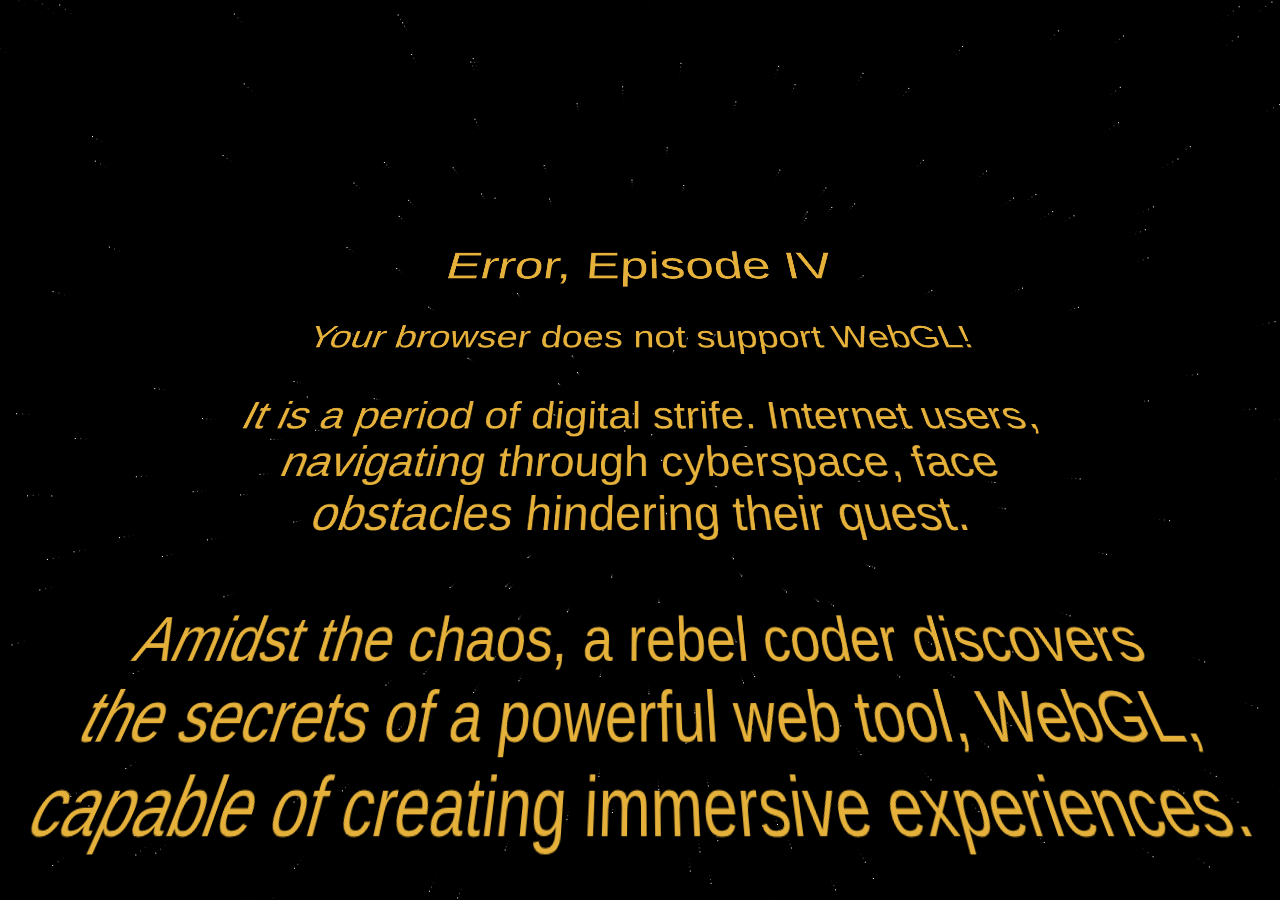
<file: www/webgl-is-not-starwars/index.html>
<html lang="en">

<head>
    <meta name="robots" content="index, follow" />
    <meta name="viewport" content="width=device-width, initial-scale=1, shrink-to-fit=yes" />
    <link rel="stylesheet" href="css/global.css" />
</head>

<body>
    <main>
        <canvas id="field"></canvas>
        <div id="crawl">
        <p>
            <span>Error, Episode IV</span>
            <br /><br />
            Your browser does not support WebGL!
            <br /><br />
            It is a period of digital strife.
            Internet users, navigating
            through cyberspace, face
            obstacles hindering their quest.
            <br /><br />
            Amidst the chaos, a rebel coder
            discovers the secrets of a powerful
            web tool, WebGL, capable of
            creating immersive experiences.
            <br /><br />
            But the Empire of Browser Limitations,
            led by the tyrannical Internet Explorer,
            seeks to suppress this technology,
            fearing its potential to liberate
            users from their digital shackles.
            <br /><br />
            Determined to defy the Empire,
            the rebel coder races against time,
            seeking allies in the Firefox Rebellion
            and the Chrome Coalition,
            hoping to bring WebGL to all browsers
            and restore freedom to the web...
        </p>
        </div>
        <div id="overlay"></div>
    </main>
</body>

<script src="js/stars.js"></script>

</html>
</file>
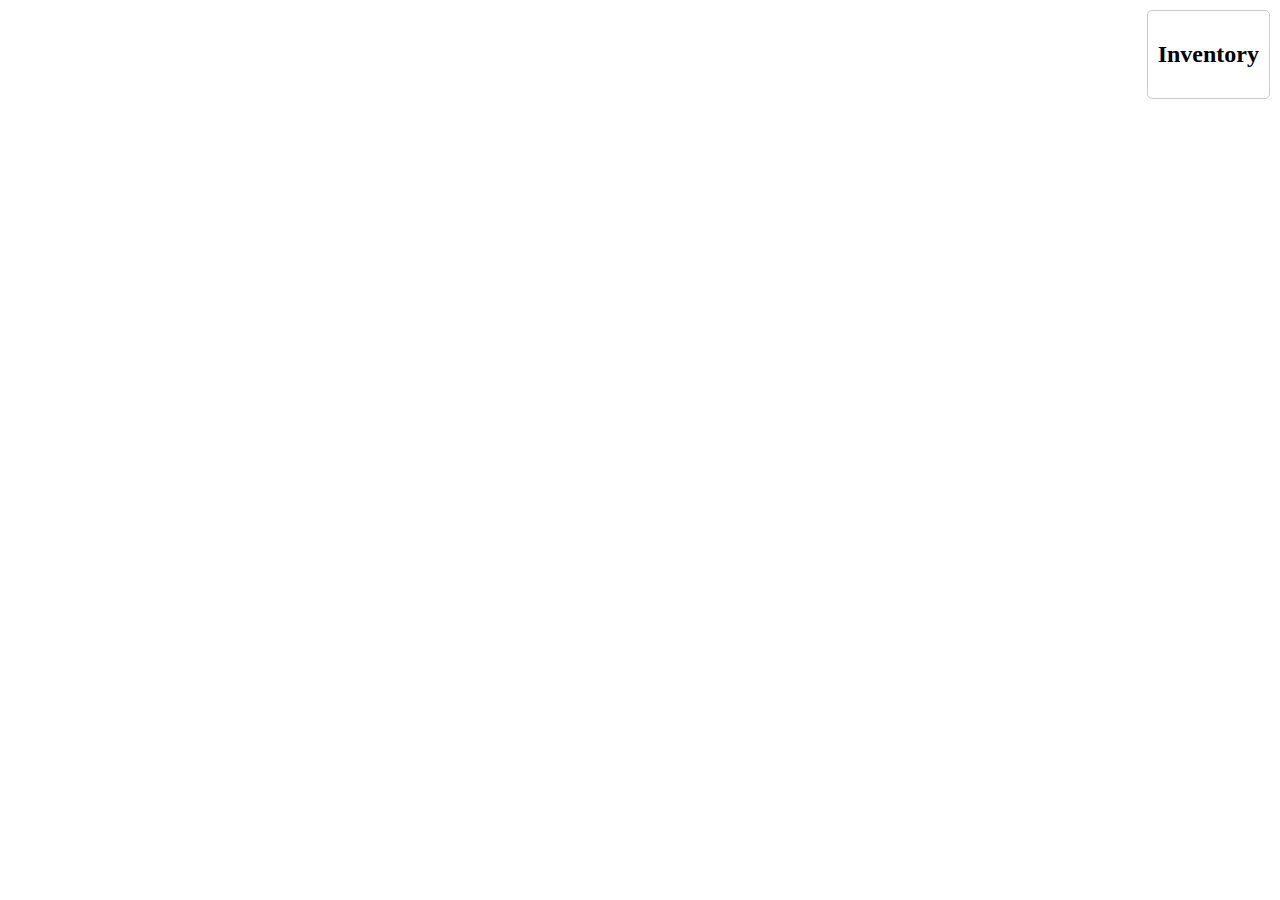
<file: www/WTFRolePlayingGame/index.html>
<!DOCTYPE html>
<html>
<head>
    <title>Treasure Chest Simulation</title>
    <link rel="stylesheet" type="text/css" href="src/styles.css">
</head>
<body>
    <canvas id="canvas" width="800" height="600"></canvas>
    <div id="inventory">
        <h2>Inventory</h2>
        <ul id="items"></ul>
    </div>
    <div id="player-health"></div>
    <div class="health-bar">
        <div id="health"></div>
    </div>

    <script src="src/script.js"></script>
</body>
</html>
</file>
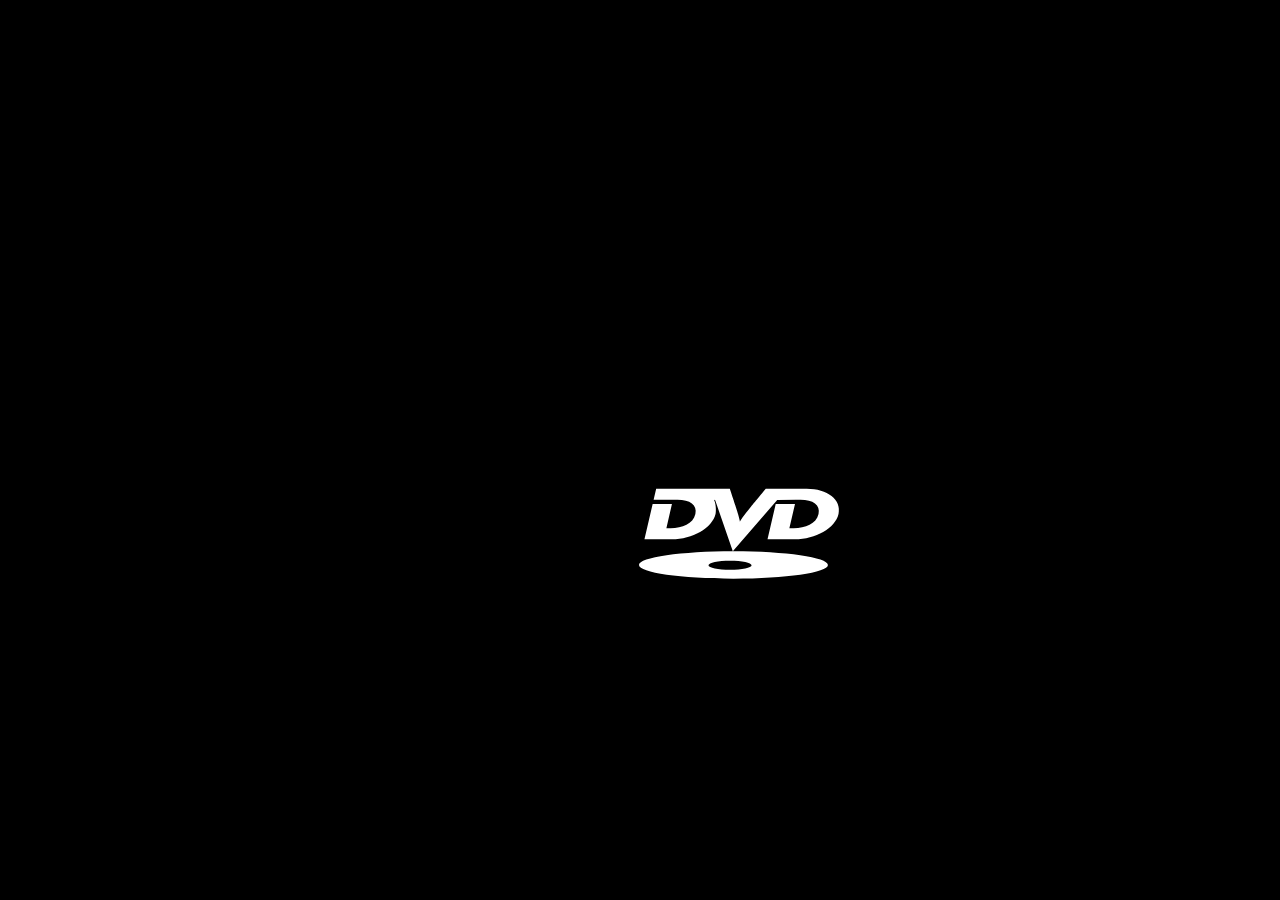
<file: www/dvd/dvd.html>
<!DOCTYPE html>
<html lang="en">
<head>
    <meta charset="UTF-8">
    <meta name="viewport" content="width=device-width, initial-scale=1.0">
    <title>DVD Logo Screensaver</title>
    <style>
        body, html {
            margin: 0;
            padding: 0;
            overflow: hidden;
            background-color: #000;
        }
        canvas {
            display: block;
        }
        #dvd-logo {
            position: absolute;
        }
    </style>
</head>
<body>
    <canvas id="canvas"></canvas>
    <svg id="dvd-logo" width="220" height="100" viewBox="0 0 200 100">
        <!-- SVG path for the DVD logo -->
        <path id="logo-path" d="M118.895,20.346c0,0-13.743,16.922-13.04,18.001c0.975-1.079-4.934-18.186-4.934-18.186s-1.233-3.597-5.102-15.387H81.81H47.812H22.175l-2.56,11.068h19.299h4.579c12.415,0,19.995,5.132,17.878,14.225c-2.287,9.901-13.123,14.128-24.665,14.128H32.39l5.552-24.208H18.647l-8.192,35.368h27.398c20.612,0,40.166-11.067,43.692-25.288c0.617-2.614,0.53-9.185-1.054-13.053c0-0.093-0.091-0.271-0.178-0.537c-0.087-0.093-0.178-0.722,0.178-0.814c0.172-0.092,0.525,0.271,0.525,0.358c0,0,0.179,0.456,0.351,0.813l17.44,50.315l44.404-51.216l18.761-0.092h4.579c12.424,0,20.09,5.132,17.969,14.225c-2.29,9.901-13.205,14.128-24.75,14.128h-4.405L161,19.987h-19.287l-8.198,35.368h27.398c20.611,0,40.343-11.067,43.604-25.288c3.347-14.225-11.101-25.293-31.89-25.293h-18.143h-22.727C120.923,17.823,118.895,20.346,118.895,20.346L118.895,20.346z M99.424,67.329C47.281,67.329,5,73.449,5,81.012c0,7.558,42.281,13.678,94.424,13.678c52.239,0,94.524-6.12,94.524-13.678C193.949,73.449,151.664,67.329,99.424,67.329z M96.078,85.873c-11.98,0-21.58-2.072-21.58-4.595c0-2.523,9.599-4.59,21.58-4.59c11.888,0,21.498,2.066,21.498,4.59C117.576,83.801,107.966,85.873,96.078,85.873z" fill="#ffffff" />
    </svg>

    <script>
const canvas = document.getElementById('canvas');
const ctx = canvas.getContext('2d');
const dvdLogo = document.getElementById('dvd-logo');
const logoPath = document.getElementById('logo-path');

// Set initial canvas size
canvas.width = window.innerWidth;
canvas.height = window.innerHeight;

// Initial position and speed
let x = canvas.width / 2 - 100; // Adjust for logo size
let y = canvas.height / 2 - 50; // Adjust for logo size
let dx = 2;
let dy = 2;

let consecutiveNonCornerHits = 0;
let bounceCount = 0;
let resolutionError = false;

function getRandomColor() {
  // Generate a random color in RGB format
  const letters = '0123456789ABCDEF';
  let color = '#';
  for (let i = 0; i < 6; i++) {
    color += letters[Math.floor(Math.random() * 16)];
  }
  return color;
}

function willHitCorner(x, y, dx, dy) {
  const cornerX = x === 0 || x === canvas.width - 200;
  const cornerY = y === 0 || y === canvas.height - 100;
  return cornerX && cornerY;
}

function handleResize() {
  // Update canvas size
  canvas.width = window.innerWidth;
  canvas.height = window.innerHeight;

  // Adjust logo position and speed if needed
  x = Math.max(100, Math.min(canvas.width - 300, x));
  y = Math.max(50, Math.min(canvas.height - 150, y));
}

function draw() {
  ctx.clearRect(0, 0, canvas.width, canvas.height);

  // Bounce off the walls
  if (x + 200 + dx > canvas.width || x + dx < 0) {
    dx = -dx;
    logoPath.setAttribute('fill', getRandomColor());
  }
  if (y + 100 + dy > canvas.height || y + dy < 0) {
    dy = -dy;
    logoPath.setAttribute('fill', getRandomColor());
  }

  // Move the logo
  x += dx;
  y += dy;
  dvdLogo.style.left = `${x}px`;
  dvdLogo.style.top = `${y}px`;

  requestAnimationFrame(draw);
}

// Handle resize event
window.addEventListener('resize', handleResize);

// Start animation
requestAnimationFrame(draw);
    </script>
</body>
</html>
</file>
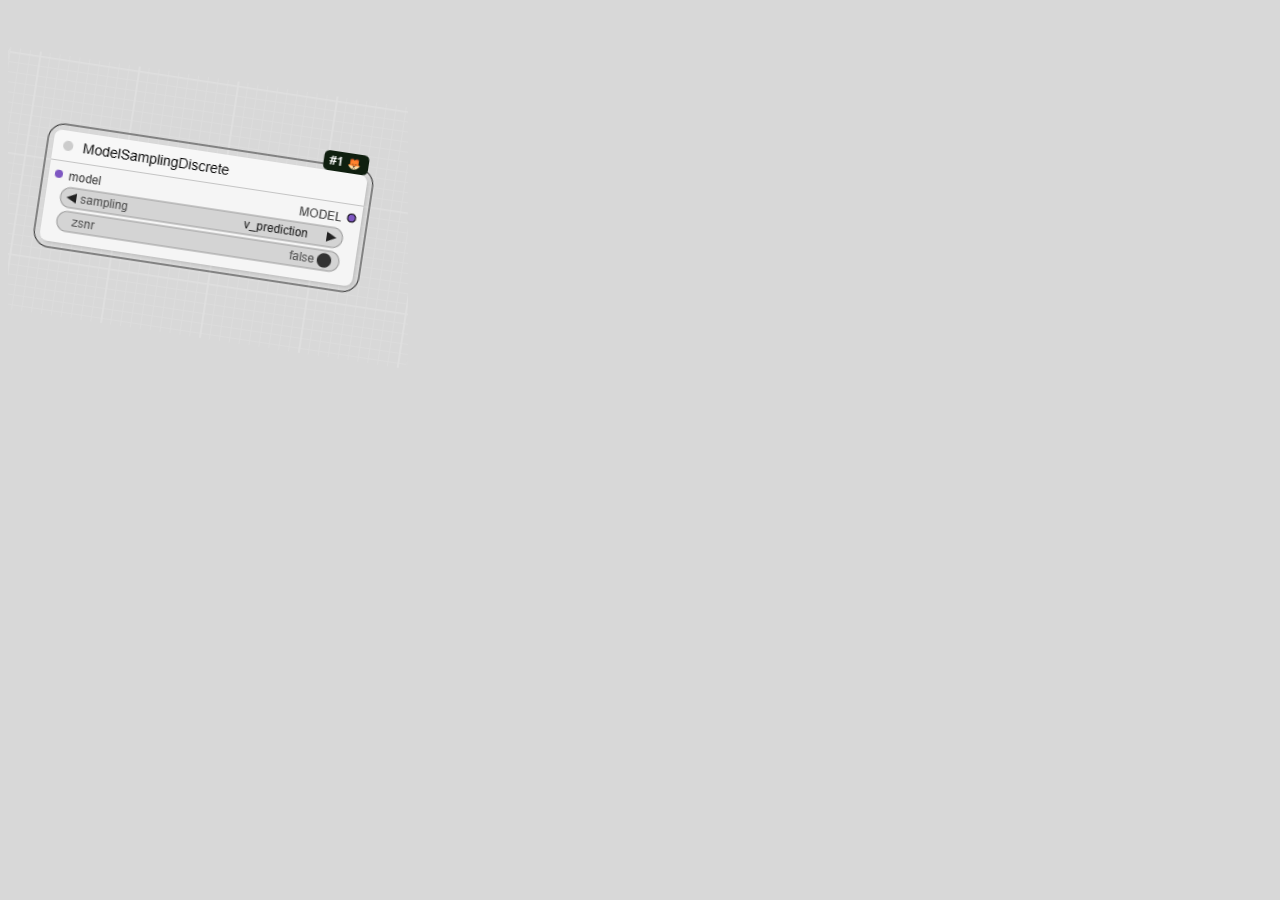
<file: www/getrotated/getrotated.html>
<!DOCTYPE html>
<html lang="en">
<head>
<meta charset="UTF-8">
<meta name="viewport" content="width=device-width, initial-scale=1.0">
<title>Image Rotation</title>
<style>
    html {
      background: #d8d8d8;
    }
</style>
</head>
<body>
<canvas id="myCanvas" width="400" height="400"></canvas>

<script>
    // Get the canvas element and its context
    var canvas = document.getElementById("myCanvas");
    var ctx = canvas.getContext("2d");

    // Load the image
    var img = new Image();
    img.onload = function() {
        // Draw the image in the middle of the canvas
        var centerX = canvas.width / 2;
        var centerY = canvas.height / 2;
        ctx.translate(centerX, centerY);
        animate();
    };
    img.src = 'image.png'; // Replace 'image.png' with your image file path

    // Function to rotate the image
    var angle = 0;
    function rotateImage() {
        ctx.clearRect(-canvas.width / 2, -canvas.height / 2, canvas.width, canvas.height);
        ctx.rotate(angle * Math.PI / 180);
        ctx.drawImage(img, -img.width / 2, -img.height / 2);
        angle += 0.01; // Adjust rotation speed here
    }

    // Function for animation loop
    function animate() {
        rotateImage();
        requestAnimationFrame(animate);
    }

</script>
</body>
</html>
</file>
<file: www/webgl-is-not-starwars/css/global.css>
/* global.css */

body {
    margin: 0;
    padding: 0;
    background-color: black;
}

main {
    width: 100vw;
    height: 100vh;
}

#field {
    position: fixed;
    top: 0;
    right: 0;
    bottom: 0;
    left: 0;
    z-index: -3;
}

#crawl {
    position: fixed;
    top: 0;
    bottom: 0;
    z-index: -2;
    font-family: Deathstar, Verdana, Geneva, Tahoma, sans-serif;
    text-align: center;
    color: #e5b13a;
    font-size: 4rem;
    perspective: 300px;
}

#crawl p {
    transform: rotateX(20deg);
    animation: starwars 30s ease-in;
    animation-iteration-count: infinite;
    margin: 0 auto;
}

#crawl p span {
    font-size: 150%;
}

#overlay {
    position: fixed;
    top: 0;
    right: 0;
    bottom: 0;
    left: 0;
    z-index: -1;
    background-color: none;
}

@keyframes starwars {
    0% {
        transform: rotateX(20deg) translateY(750px);
    }

    100% {
        transform: rotateX(20deg) translateY(-1500px);
    }
}

@keyframes starwars1200 {
    0% {
        transform: rotateX(20deg) translateY(565px);
    }

    100% {
        transform: rotateX(20deg) translateY(-1500px);
    }
}

@media only screen and (max-width: 1200px) {
    #crawl {
        font-size: 1rem;
    }

    #crawl p {
        animation: starwars1200 30s ease-in;
    }
}

@font-face {
    font-family: 'Deathstar';
    font-style: normal;
    font-weight: 100;
    font-display: swap;
    src: url('https://cdn.designly.biz/fonts/deathstar/death_star-webfont.eot');
    src: local(''),
        url('https://cdn.designly.biz/fonts/deathstar/death_star-webfont.eot?#iefix') format('embedded-opentype'),
        url('https://cdn.designly.biz/fonts/deathstar/death_star-webfont.woff2') format('woff2'),
        url('https://cdn.designly.biz/fonts/deathstar/death_star-webfont.woff') format('woff'),
        url('https://cdn.designly.biz/fonts/deathstar/deathstar.otf') format('opentype'),
        url('https://cdn.designly.biz/fonts/deathstar/death_star-webfont.svg') format('svg');
}
</file>
<file: www/WTFRolePlayingGame/src/styles.css>
#inventory {
    position: absolute;
    top: 10px;
    right: 10px;
    padding: 10px;
    background-color: rgba(255, 255, 255, 0.8);
    border: 1px solid #ccc;
    border-radius: 5px;
}
#inventory ul {
    list-style-type: none;
    padding: 0;
    margin: 0;
}
#inventory li {
    cursor: pointer;
    margin-bottom: 5px;
}
#healthBar {
    position: absolute;
    top: 10px;
    left: 10px;
    width: 200px;
    height: 20px;
    background-color: #ccc;
    border: 1px solid #888;
}
#health {
    width: 100%;
    height: 100%;
    background-color: green;
}
</file>
